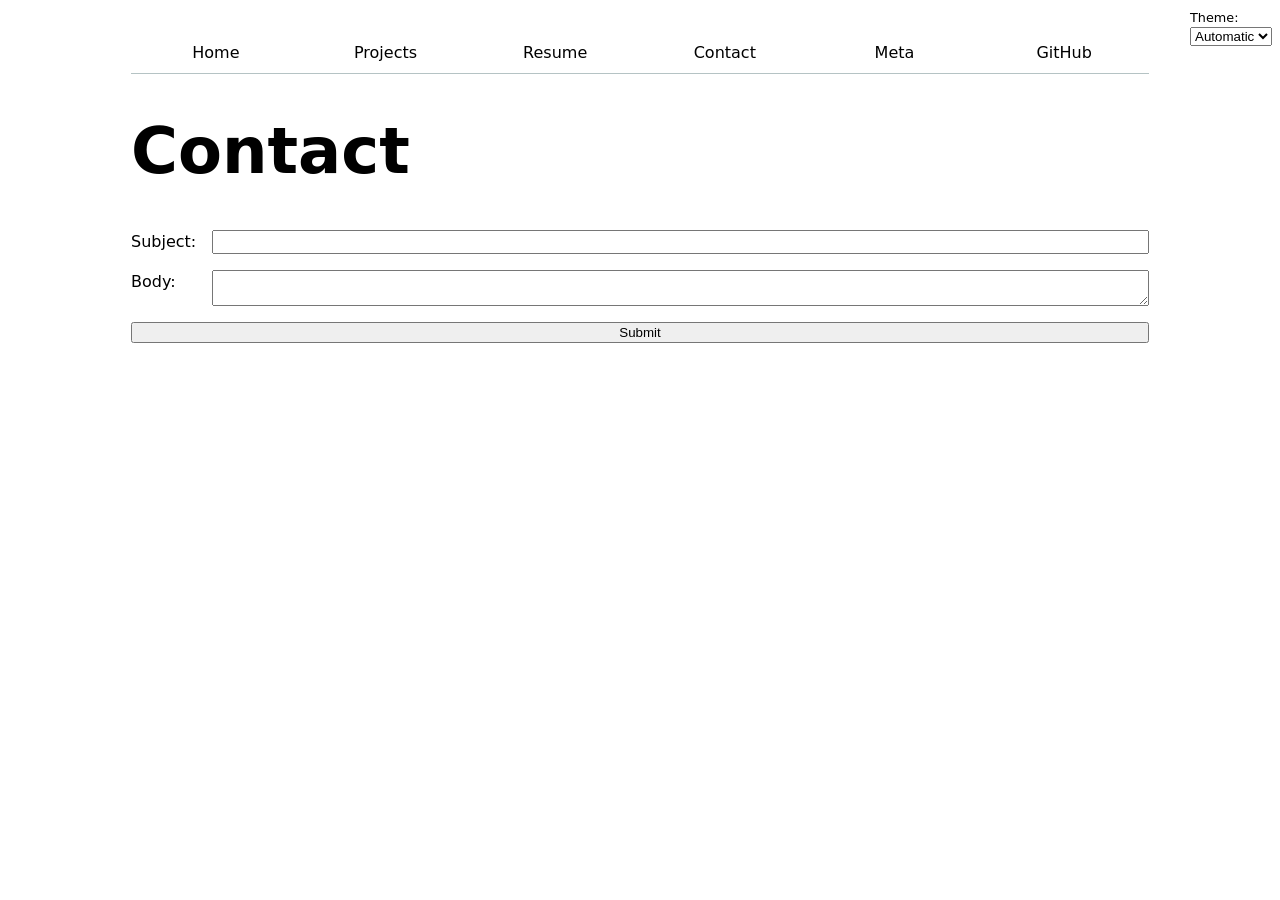
<file: contact/index.html>
<!DOCTYPE html>
<html lang="en">
<head>
    <meta charset="UTF-8">
    <meta name="viewport" content="width=device-width, initial-scale=1.0">
    <title>Contact</title>
    <link rel="stylesheet" href="../style.css">
</head>
<body>
    <script type="module" src="../global.js"></script>
    <h1>Contact</h1>
    <form action="mailto:jel181@ucsd.edu?subject=Hello&body=Sup?">

        <label>
          Subject:
            <input name="subject">
        </label>

        <label>
         Body:
         <textarea name="body"></textarea>
        </label>

        <button>Submit</button>

    </form>
</body>
</html>
</file>
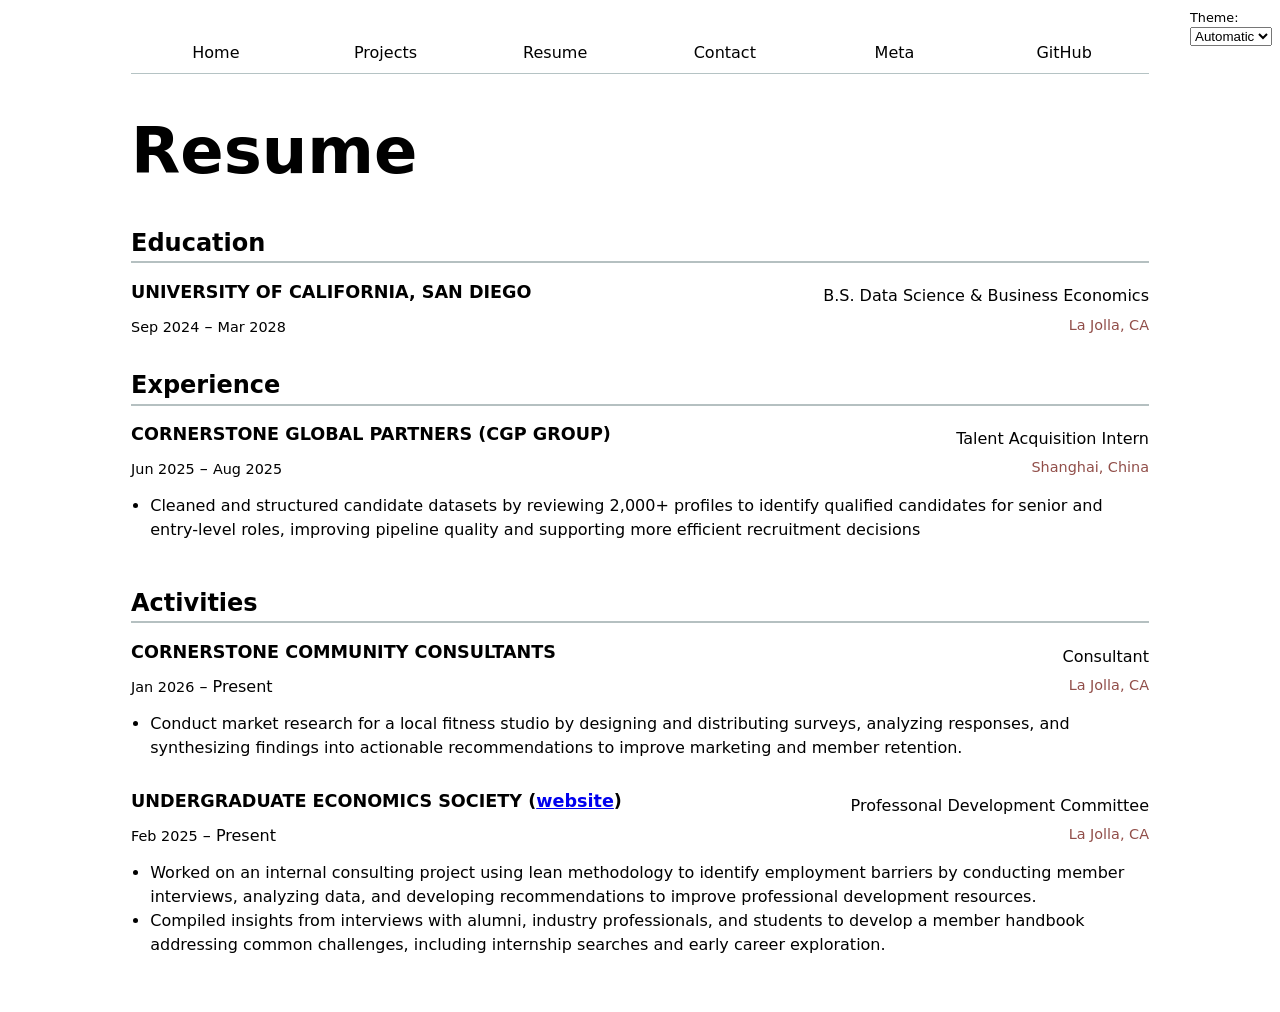
<file: resume/index.html>
<!DOCTYPE html>
<html lang="en">
<head>
    <meta charset="UTF-8">
    <meta name="viewport" content="width=device-width, initial-scale=1.0">
    <title>Resume</title>
    <link rel="stylesheet" href="../style.css">
</head>
<body class = 'resume'>
    <script type="module" src="../global.js"></script>
    <h1>Resume</h1>

    <section>
        <h2>Education</h2>
        <article>
            <h3>UNIVERSITY OF CALIFORNIA, SAN DIEGO</h3>
            <p>B.S. Data Science & Business Economics</p>
            <p><time>Sep 2024</time> – <time>Mar 2028</time></p>
            <p>La Jolla, CA</p>
        </article>
    </section>

    <section>
        <h2>Experience</h2>
        <article>
            <h3>CORNERSTONE GLOBAL PARTNERS (CGP GROUP)</h3>
            <p>Talent Acquisition Intern</p>
            <p><time>Jun 2025</time> – <time>Aug 2025</time></p>
            <p>Shanghai, China</p>
            <ul>
                <li>Cleaned and structured candidate datasets by reviewing 2,000+ profiles to identify qualified candidates for senior and
                entry-level roles, improving pipeline quality and supporting more efficient recruitment decisions</li>
            </ul>
        </article>
    </section>

    <section>
        <h2>Activities</h2>

        <article>
            <h3>CORNERSTONE COMMUNITY CONSULTANTS</h3>
            <p>Consultant</p>
            <p><time>Jan 2026</time> – Present</p>
            <p>La Jolla, CA</p>
            <ul>
                <li>Conduct market research for a local fitness studio by designing and distributing surveys, analyzing responses, 
                    and synthesizing findings into actionable recommendations to improve marketing and member retention.</li>
            </ul>
        </article>

        <article>
            <h3>UNDERGRADUATE ECONOMICS SOCIETY (<a href="https://ucsdues.com/" target="_blank">website</a>)</h3>
            <p>Professonal Development Committee</p>
            <p><time>Feb 2025</time> – Present</p>
            <p>La Jolla, CA</p>
            <ul>
                <li>Worked on an internal consulting project using lean methodology to identify employment barriers by conducting member 
                    interviews, analyzing data, and developing recommendations to improve professional development resources.</li>
                <li>Compiled insights from interviews with alumni, industry professionals, and students to develop a member handbook
                    addressing common challenges, including internship searches and early career exploration.</li>
            </ul>
        </article>
    </section>

</body>
</html>
</file>
<file: style.css>
html {
  color-scheme: light dark;
}

:root {
  --color-accent: oklch(0.7158 0.0543 251.34);
}
body {
  /* Set line height to 1.5 times the font size
	   and use the OS’s UI font as the website font
	 */
  font: 100%/1.5 system-ui;
  max-width: 100ch;
  margin-inline: auto;
  padding: 15px;
  accent-color: var(--color-accent); 
}


nav ul{display: contents}
nav li{display: contents}

nav {
  --border-color: oklch(50% 10% 200 / 40%);
  display: flex;
  margin-bottom: 15px;
  border-bottom: 1px solid var(--border-color);
}

nav a {
  flex: 1;
  text-align: center;
  text-decoration: none;
  color: inherit;
  padding: 0.5em;
}

nav a.current {
  font-weight: bold;
  border-bottom: 0.4em solid oklch(80% 3% 200);
  padding-bottom: 0.1em;
}

nav a:hover {
  background-color: color-mix(in oklch, var(--color-accent), canvas 85%);
  border-bottom: 0.4em solid var(--color-accent);
  padding-bottom: 0.1em;
}

form {
  display: grid;
  grid-template-columns: auto 1fr;
  gap: 1em;
}

label {
  display: grid;
  grid-template-columns: subgrid;
  grid-column: 1 / -1;
}

button {
  grid-column: 1 / -1;
}

.projects {
  display: grid;
  grid-template-columns: repeat(auto-fill, minmax(15em, 1fr));
  gap: 1em;
}

.projects article {
  display: grid;
  grid-template-rows: subgrid;
  grid-row: span 3;
  gap: 1em;
}

.projects h2 {
  margin: 0;
}

h1 {
  font-size: 400%;
}

h1, h2, h3, h4, h5, h6 {
  line-height: 1.1;
  text-wrap: balance;
}

.resume section + section {
  margin-top: 2em;
}

.resume article {
  margin-bottom: 1em;
}

.resume h2 {
  border-bottom: 2px solid oklch(80% 3% 200);
  padding-bottom: 0.2em;
  margin-top: 0;
}

.resume article {
  display: grid;
  grid-template-columns: 1fr auto;
  gap: 0.2em 1em;
  margin-bottom: 1em;
}

.resume article h3 {
  margin: 0;
  font-size: 1.1em;
}

.resume article p {
  margin: 0.1em 0;
}
.resume article time {
  grid-column: 2;
  text-align: right;
  font-size: 0.9em;
}

.resume article p:last-of-type {
  grid-column: 2;
  text-align: right;
  color: oklch(50.304% 0.09093 25.25);
  font-size: 0.9em;
}

.resume ul {
  grid-column: 1 / -1;
  margin: 0.5em 0 1em 1.2em;
  padding: 0;
}

.color-scheme {
  position: absolute;
  top: 0.5rem;
  right: 0.5rem;
  font-size: 80%;
}

nav {
  padding-top: 0.6rem;
}

#profile-stats dl {
  display: grid;
  grid-template-columns: repeat(4, 1fr);  /* 4 equal columns */
  gap: 2em;
  margin: 2em 0;
}

#profile-stats dt {
  grid-row: 1;  /* All labels go in row 1 */
  font-size: 0.9em;
  text-transform: uppercase;
  color: oklch(50% 10% 200);  /* Gray color for labels */
  font-weight: normal;
  margin-bottom: 0.5em;
}

#profile-stats dd {
  grid-row: 2;  /* All numbers go in row 2 */
  font-size: 2.5em;
  font-weight: bold;
  margin: 0;
}

.project-year {
  font-family: Baskerville, Georgia, serif;
  font-variant-numeric: oldstyle-nums;
}

#projects-pie-plot {
  max-width: 20em;
  margin-block: 2em;
  overflow: visible;
}

.legend {
  display: grid;
  grid-template-columns: repeat(auto-fill, minmax(9em, 1fr));
  gap: 0.5em;
  border: 1px solid oklch(50% 10% 200 / 40%);
  padding: 1em;
  margin: 2em 0;
  list-style: none;
}

.swatch {
  display: inline-block;
  width: 1em;
  height: 1em;
  background-color: var(--color);
  border-radius: 10px;
}

.container {
  display: flex;
  align-items: center;
  gap: 2em;
  margin-top: -3em;
  margin-bottom: -1em;
}

.container .legend {
  flex: 1;
}

.searchBar {
    width: 100%;
    padding: 0.5em;
    margin-block: 1em;
    margin-bottom: 1.5em;
    font-size: 1em;
    border: 1px solid oklch(50% 10% 200 / 40%);
    border-radius: 4px;
    background: canvas;
    color: canvastext;
}

.searchBar:focus {
    outline: none;
    border-color: var(--color-accent);
}

&:has(path:hover) {
  path:not(:hover) {
    opacity: 0.5;
  }
}

path {
  transition: 300ms;
  cursor: pointer;
}

.selected {
  --color: oklch(60% 45% 0) !important;

  &:is(path) {
    fill: var(--color);
  }
}

.stats {
  display: grid;
  grid-template-columns: repeat(4, 1fr);
  gap: 2em;
  margin: 2em 0;
}

.stats dt {
  grid-row: 1;
  font-size: 0.9em;
  text-transform: uppercase;
  color: oklch(50% 10% 200);
  font-weight: normal;
  margin-bottom: 0.5em;
}

.stats dd {
  grid-row: 2;
  font-size: 2em;
  font-weight: bold;
  margin: 0;
}

.gridlines line {
  stroke: rgba(128, 128, 128, 0.15);
}

dl.info {
  display: grid;
  grid-template-columns: auto 1fr;
  gap: 0.2rem 0.7rem;
  padding: 0.75rem 1rem;
  background: rgba(255, 255, 255, 0.95);
  box-shadow: 0 4px 12px rgba(0, 0, 0, 0.15);
  border-radius: 12px;
  backdrop-filter: blur(4px);
  transition-duration: 500ms;
  transition-property: opacity, visibility;
}

dl.info[hidden]:not(:hover, :focus-within) {
  opacity: 0;
  visibility: hidden;
}

dl.info dt {
  font-weight: 400;
}

dl.info dd {
  margin: 0;
  font-weight: 750;
}

.tooltip {
  position: fixed;
  top: 1rem;
  left: 1rem;
  opacity: 0;
  transition: opacity 0.3s;
}

.tooltip:not([hidden]) {
  opacity: 1;
}

circle {
  transition: 200ms;
  transform-origin: center;
  transform-box: fill-box;
}

circle:hover {
  transform: scale(1.5);
}

#chart {
  padding-left: 1rem;
  padding-right: 1rem;
}

@keyframes marching-ants {
  to {
    stroke-dashoffset: -8; /* 5 + 3 */
  }
}

.selection {
  fill-opacity: 0.1;
  stroke: black;
  stroke-opacity: 0.7;
  stroke-dasharray: 5 3;
  animation: marching-ants 2s linear infinite;
}

circle.selected {
  fill: #ff6b6b;
}

#language-breakdown {
  display: grid;
  grid-template-rows: auto auto; 
  grid-auto-flow: column; 
  justify-content: center; 
  column-gap: 4rem; 
  row-gap: 0rem; 
  text-align: center; 
}

#language-breakdown dt {
  font-weight: bold;
  color:black;
  font-size: 1em;
}

#language-breakdown dd {
  font-size: 1em;
}

.projects article img {
    width: 100%;
    height: 15em;
    object-fit: cover;
}
</file>
